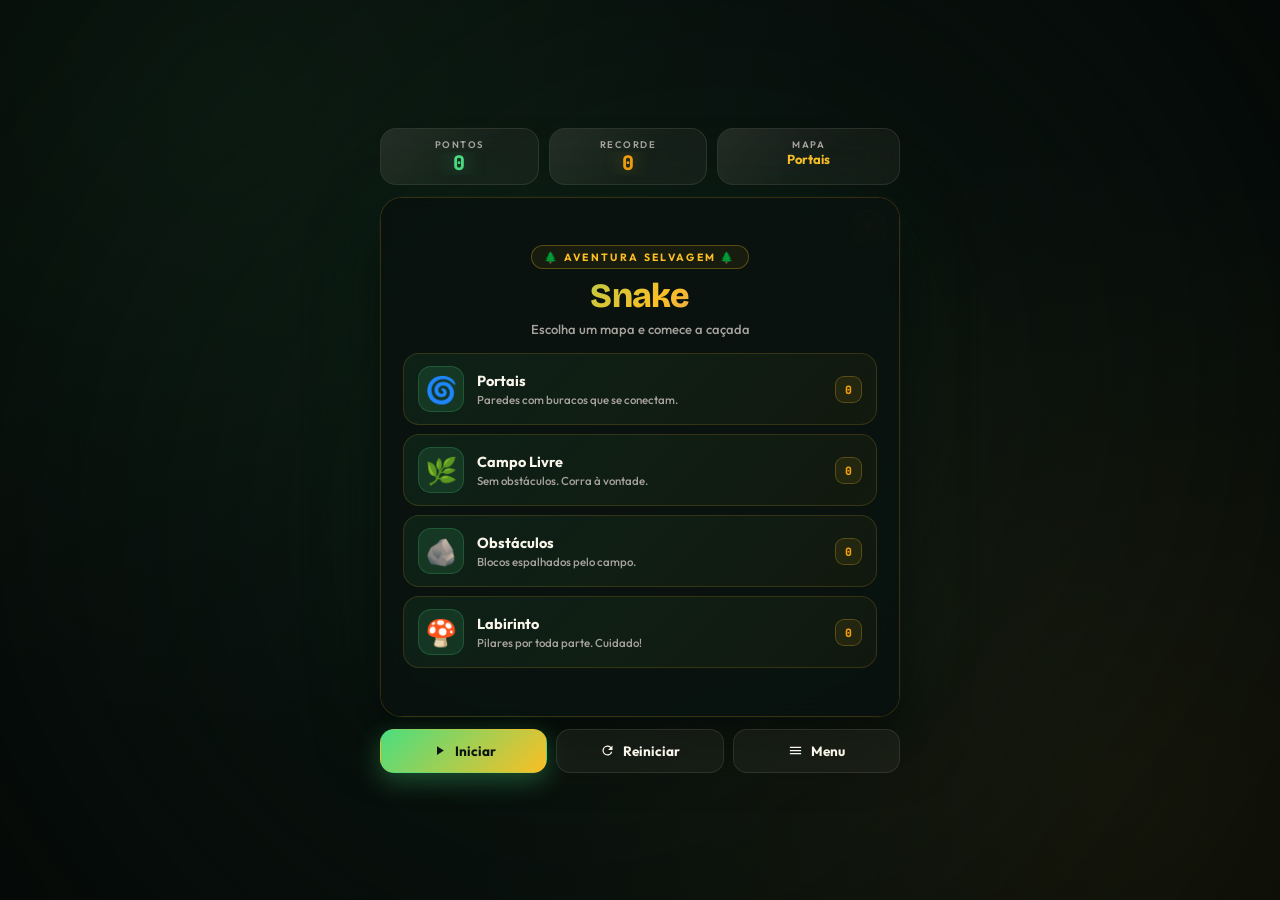
<file: jogodaCobrinha.html>
<!DOCTYPE html>
<html lang="pt-BR">
<head>
<meta charset="UTF-8">
<meta name="viewport" content="width=device-width, initial-scale=1.0, maximum-scale=1.0, user-scalable=no">
<meta name="theme-color" content="#0a1410">
<title>Snake · Aventura na Floresta</title>
<link rel="preconnect" href="https://fonts.googleapis.com">
<link rel="preconnect" href="https://fonts.gstatic.com" crossorigin>
<link href="https://fonts.googleapis.com/css2?family=Bricolage+Grotesque:wght@600;800&family=Outfit:wght@400;500;600;700;800&family=JetBrains+Mono:wght@600;800&display=swap" rel="stylesheet">
<style>
:root{
  --accent:#4ade80;
  --accent-2:#fbbf24;
  --gold:#f59e0b;
  --danger:#ef4444;
  --purple:#a855f7;
  --text:#faf5eb;
  --muted:#a8a29e;
  --bg:#0a1410;
  --glass:rgba(255,237,213,.05);
  --glass-border:rgba(255,237,213,.1);
}
*{margin:0;padding:0;box-sizing:border-box;}
html,body{height:100%;}
body{
  font-family:'Outfit',system-ui,sans-serif;
  color:var(--text);
  background:var(--bg);
  min-height:100vh;
  display:flex;align-items:center;justify-content:center;
  padding:16px;overflow-x:hidden;
  -webkit-tap-highlight-color:transparent;
  position:relative;
}
.bg{
  position:fixed;inset:-30px;z-index:-2;
  background:url('https://picsum.photos/seed/forest-mist-9/1600/900?grayscale&blur=2') center/cover no-repeat;
  filter:brightness(.32) saturate(1.1) sepia(.15);
  animation:slowZoom 35s ease-in-out infinite alternate;
}
@keyframes slowZoom{from{transform:scale(1)}to{transform:scale(1.15)}}
.bg::after{
  content:'';position:absolute;inset:0;
  background:
    radial-gradient(circle at 20% 15%, rgba(74,222,128,.2), transparent 45%),
    radial-gradient(circle at 85% 85%, rgba(251,191,36,.18), transparent 45%),
    radial-gradient(circle at 50% 50%, transparent 25%, rgba(10,20,16,.82));
}

.app{
  width:min(100%,520px);
  display:flex;flex-direction:column;gap:12px;
  animation:fadeUp .7s cubic-bezier(.16,1,.3,1);
}
@keyframes fadeUp{from{opacity:0;transform:translateY(16px)}to{opacity:1;transform:translateY(0)}}

/* HUD */
.hud{display:grid;grid-template-columns:1fr 1fr 1.15fr;gap:10px;}
.stat{
  background:var(--glass);
  backdrop-filter:blur(20px);
  -webkit-backdrop-filter:blur(20px);
  border:1px solid var(--glass-border);
  border-radius:16px;
  padding:9px 10px;
  text-align:center;
  position:relative;overflow:hidden;
}
.stat::before{
  content:'';position:absolute;inset:0;
  background:linear-gradient(135deg, rgba(255,255,255,.06), transparent 60%);
  pointer-events:none;
}
.stat .label{
  display:block;
  font-size:9.5px;letter-spacing:.16em;text-transform:uppercase;
  color:var(--muted);font-weight:600;margin-bottom:2px;
}
.stat .value{
  display:block;
  font-family:'JetBrains Mono',monospace;
  font-size:20px;font-weight:800;line-height:1.15;
  white-space:nowrap;overflow:hidden;text-overflow:ellipsis;
}
.stat.score .value{color:var(--accent);text-shadow:0 0 20px rgba(74,222,128,.5);}
.stat.best .value{color:var(--gold);text-shadow:0 0 20px rgba(251,191,36,.4);}
.stat.map .value{color:var(--accent-2);font-size:13px;font-family:'Outfit',sans-serif;font-weight:700;}
.stat.score .value.pulse{animation:pulse .5s ease;}
@keyframes pulse{0%{transform:scale(1)}40%{transform:scale(1.32)}100%{transform:scale(1)}}

/* BOARD */
.board-wrap{
  position:relative;
  border-radius:22px;
  overflow:hidden;
  border:1px solid rgba(251,191,36,.18);
  background:linear-gradient(135deg,#0a1410,#050a08);
  box-shadow:
    0 0 0 1px rgba(255,255,255,.02),
    0 24px 60px rgba(0,0,0,.65),
    0 0 100px rgba(74,222,128,.08);
  isolation:isolate;
}
canvas#board{
  display:block;
  width:100%;height:auto;
  background:url('https://picsum.photos/seed/forest-canopy-4/800/800?grayscale&blur=1') center/cover;
  touch-action:none;
}

/* HELP BUTTON */
.help-btn{
  position:absolute;
  top:12px;right:12px;
  width:38px;height:38px;
  border-radius:50%;
  background:rgba(10,20,16,.7);
  border:1px solid rgba(251,191,36,.35);
  backdrop-filter:blur(10px);
  -webkit-backdrop-filter:blur(10px);
  color:var(--accent-2);
  font-family:'Bricolage Grotesque',sans-serif;
  font-size:18px;font-weight:800;
  cursor:pointer;
  z-index:5;
  display:grid;place-items:center;
  transition:all .22s cubic-bezier(.4,0,.2,1);
  box-shadow:0 4px 14px rgba(0,0,0,.4);
}
.help-btn:hover{
  background:rgba(251,191,36,.15);
  border-color:var(--accent-2);
  transform:scale(1.1) rotate(8deg);
  color:#fff;
}

/* OVERLAY */
.overlay{
  position:absolute;inset:0;z-index:10;
  background:rgba(10,20,16,.82);
  backdrop-filter:blur(18px);
  -webkit-backdrop-filter:blur(18px);
  display:flex;align-items:center;justify-content:center;
  padding:22px;
  animation:fadeIn .25s ease;
}
.overlay.hidden{display:none;}
@keyframes fadeIn{from{opacity:0}to{opacity:1}}

.screen{
  width:100%;max-height:100%;
  overflow-y:auto;
  animation:slideUp .4s cubic-bezier(.16,1,.3,1);
  scrollbar-width:none;
}
.screen::-webkit-scrollbar{display:none;}
.screen.hidden{display:none;}
@keyframes slideUp{from{opacity:0;transform:translateY(20px)}to{opacity:1;transform:translateY(0)}}

/* MENU */
.menu-header{text-align:center;margin-bottom:16px;}
.menu-header .eyebrow{
  display:inline-block;
  font-size:10.5px;
  letter-spacing:.22em;
  text-transform:uppercase;
  color:var(--accent-2);
  font-weight:700;
  padding:4px 12px;
  border:1px solid rgba(251,191,36,.3);
  border-radius:999px;
  margin-bottom:10px;
  background:rgba(251,191,36,.06);
}
.menu-header h1{
  font-family:'Bricolage Grotesque',sans-serif;
  font-size:34px;font-weight:800;letter-spacing:-.02em;
  background:linear-gradient(135deg,#4ade80 0%,#fbbf24 55%,#a855f7 100%);
  -webkit-background-clip:text;background-clip:text;
  color:transparent;line-height:1;
}
.menu-header .sub{
  margin-top:8px;font-size:13px;color:var(--muted);font-weight:500;
}
.maps{display:flex;flex-direction:column;gap:9px;}
.map-card{
  display:grid;grid-template-columns:auto 1fr auto;align-items:center;gap:13px;
  padding:12px 14px;
  background:linear-gradient(135deg, rgba(74,222,128,.08), rgba(251,191,36,.04));
  border:1px solid rgba(251,191,36,.15);
  border-radius:16px;
  cursor:pointer;font-family:inherit;color:inherit;text-align:left;
  transition:all .25s cubic-bezier(.4,0,.2,1);
  position:relative;overflow:hidden;
}
.map-card::before{
  content:'';position:absolute;inset:0;
  background:linear-gradient(135deg, rgba(74,222,128,.22), transparent 60%);
  opacity:0;transition:opacity .3s;pointer-events:none;
}
.map-card:hover,.map-card:focus-visible{
  border-color:rgba(74,222,128,.55);
  transform:translateY(-2px);
  box-shadow:0 12px 30px rgba(74,222,128,.18);
  outline:none;
}
.map-card:hover::before{opacity:1;}
.map-icon{
  width:46px;height:46px;display:grid;place-items:center;
  font-size:26px;border-radius:13px;
  background:rgba(74,222,128,.12);
  border:1px solid rgba(74,222,128,.2);
  position:relative;z-index:1;
}
.map-info{position:relative;z-index:1;min-width:0;}
.map-info strong{display:block;font-size:14.5px;font-weight:700;margin-bottom:2px;}
.map-info small{display:block;color:var(--muted);font-size:11.5px;font-weight:500;}
.map-best{
  position:relative;z-index:1;
  font-size:11.5px;font-weight:800;font-family:'JetBrains Mono',monospace;
  color:var(--gold);
  padding:5px 9px;border-radius:9px;
  background:rgba(251,191,36,.08);
  border:1px solid rgba(251,191,36,.25);
  white-space:nowrap;
}

/* PAUSE / OVER */
.center-screen{text-align:center;display:flex;flex-direction:column;align-items:center;gap:6px;}
.big-icon{
  width:74px;height:74px;display:grid;place-items:center;
  border-radius:22px;margin-bottom:6px;
  background:linear-gradient(135deg, rgba(74,222,128,.22), rgba(251,191,36,.15));
  border:1px solid rgba(74,222,128,.28);
  color:var(--accent);
  box-shadow:0 0 46px rgba(74,222,128,.25);
}
.big-icon svg{width:34px;height:34px;}
.center-screen h2{
  font-family:'Bricolage Grotesque',sans-serif;
  font-size:24px;font-weight:800;letter-spacing:-.01em;
}
.center-screen .sub{font-size:12.5px;color:var(--muted);font-weight:500;}
.final-score{
  font-family:'JetBrains Mono',monospace;
  font-size:52px;font-weight:800;line-height:1;
  margin:10px 0 4px;
  background:linear-gradient(135deg,#4ade80,#fbbf24);
  -webkit-background-clip:text;background-clip:text;color:transparent;
}
.best-line{
  font-size:12.5px;color:var(--muted);font-weight:600;
  margin-bottom:14px;
}
.best-line b{color:var(--gold);font-family:'JetBrains Mono',monospace;}
.over-buttons{display:flex;flex-wrap:wrap;gap:8px;justify-content:center;width:100%;}

/* CONTROLS */
.controls{display:flex;gap:9px;}
.btn{
  flex:1;
  display:flex;align-items:center;justify-content:center;gap:8px;
  padding:12px 12px;
  border-radius:14px;
  font-family:inherit;font-size:13.5px;font-weight:700;
  color:var(--text);
  background:var(--glass);
  border:1px solid var(--glass-border);
  backdrop-filter:blur(16px);
  -webkit-backdrop-filter:blur(16px);
  cursor:pointer;
  transition:all .22s cubic-bezier(.4,0,.2,1);
  white-space:nowrap;
  position:relative;overflow:hidden;
}
.btn svg{width:15px;height:15px;flex-shrink:0;}
.btn:hover{
  background:rgba(255,237,213,.09);
  border-color:rgba(255,237,213,.2);
  transform:translateY(-1px);
}
.btn:active{transform:translateY(0) scale(.98);}
.btn.primary{
  background:linear-gradient(135deg,#4ade80 0%,#fbbf24 100%);
  border-color:transparent;
  color:#0a1410;
  box-shadow:0 8px 26px rgba(74,222,128,.32);
}
.btn.primary:hover{
  box-shadow:0 12px 34px rgba(74,222,128,.48);
  transform:translateY(-2px);
}
.btn.large{flex:0 0 auto;padding:12px 22px;font-size:14px;}
.btn.ghost{background:transparent;}

/* DPAD */
.dpad{
  display:none;
  grid-template-columns:repeat(3,62px);
  grid-template-rows:repeat(3,50px);
  gap:7px;justify-content:center;
  margin-top:2px;
}
.dpad button{
  background:var(--glass);
  backdrop-filter:blur(16px);
  -webkit-backdrop-filter:blur(16px);
  border:1px solid var(--glass-border);
  color:var(--accent);
  border-radius:13px;
  font-size:17px;
  cursor:pointer;
  user-select:none;-webkit-user-select:none;
  touch-action:none;
  transition:all .15s;
  display:grid;place-items:center;
}
.dpad button:active{
  background:rgba(74,222,128,.18);
  border-color:rgba(74,222,128,.45);
  transform:scale(.94);
}
.dpad .u{grid-area:1/2;}
.dpad .l{grid-area:2/1;}
.dpad .r{grid-area:2/3;}
.dpad .d{grid-area:3/2;}
@media (hover:none),(pointer:coarse){.dpad{display:grid;}}

/* HELP MODAL */
.help-modal{
  position:fixed;inset:0;z-index:100;
  background:rgba(10,20,16,.8);
  backdrop-filter:blur(14px);
  -webkit-backdrop-filter:blur(14px);
  display:flex;align-items:center;justify-content:center;
  padding:20px;
  animation:fadeIn .2s ease;
}
.help-modal.hidden{display:none;}
.help-content{
  background:linear-gradient(160deg, rgba(30,50,32,.97), rgba(15,25,18,.99));
  border:1px solid rgba(74,222,128,.25);
  border-radius:22px;
  padding:24px 22px;
  max-width:420px;width:100%;
  max-height:88vh;overflow-y:auto;
  animation:slideUp .4s cubic-bezier(.16,1,.3,1);
  box-shadow:0 30px 60px rgba(0,0,0,.65), 0 0 90px rgba(74,222,128,.14);
  scrollbar-width:none;
}
.help-content::-webkit-scrollbar{display:none;}
.help-content h2{
  font-family:'Bricolage Grotesque',sans-serif;
  font-size:25px;font-weight:800;
  margin-bottom:6px;
  color:var(--accent);
  text-align:center;
}
.help-content .help-sub{
  text-align:center;font-size:12px;color:var(--muted);
  margin-bottom:18px;font-weight:500;
}
.items-list{display:flex;flex-direction:column;gap:10px;}
.item-row{
  display:flex;align-items:center;gap:14px;
  padding:12px 14px;
  background:rgba(255,255,255,.035);
  border:1px solid rgba(255,255,255,.08);
  border-radius:14px;
  transition:all .2s;
}
.item-row:hover{
  background:rgba(74,222,128,.06);
  border-color:rgba(74,222,128,.22);
}
.item-emoji{
  font-size:26px;
  width:44px;height:44px;
  display:grid;place-items:center;
  background:rgba(74,222,128,.1);
  border:1px solid rgba(74,222,128,.18);
  border-radius:12px;
  flex-shrink:0;
}
.item-text{display:flex;flex-direction:column;gap:2px;min-width:0;}
.item-text strong{font-size:14px;font-weight:700;}
.item-text span{font-size:12px;color:var(--muted);font-weight:500;}

@media (max-width:400px){
  .stat .value{font-size:17px;}
  .stat.map .value{font-size:11.5px;}
  .btn{padding:11px 8px;font-size:12.5px;gap:6px;}
  .btn svg{width:13px;height:13px;}
  .menu-header h1{font-size:28px;}
  .dpad{grid-template-columns:repeat(3,56px);grid-template-rows:repeat(3,46px);}
  .help-btn{width:34px;height:34px;font-size:16px;}
}
</style>
</head>
<body>
<div class="bg"></div>

<main class="app">
  <header class="hud">
    <div class="stat score">
      <span class="label">Pontos</span>
      <span class="value" id="score">0</span>
    </div>
    <div class="stat best">
      <span class="label">Recorde</span>
      <span class="value" id="best">0</span>
    </div>
    <div class="stat map">
      <span class="label">Mapa</span>
      <span class="value" id="mapName">—</span>
    </div>
  </header>

  <div class="board-wrap">
    <canvas id="board"></canvas>
    <button class="help-btn" id="btnHelp" aria-label="Ajuda">?</button>
    <div class="overlay" id="overlay">
      <section class="screen" id="screenMenu">
        <div class="menu-header">
          <span class="eyebrow">🌲 Aventura Selvagem 🌲</span>
          <h1>Snake</h1>
          <p class="sub">Escolha um mapa e comece a caçada</p>
        </div>
        <div class="maps" id="mapsList"></div>
      </section>

      <section class="screen center-screen hidden" id="screenPause">
        <div class="big-icon">
          <svg viewBox="0 0 24 24" fill="currentColor">
            <rect x="6" y="4" width="4" height="16" rx="1.4"/>
            <rect x="14" y="4" width="4" height="16" rx="1.4"/>
          </svg>
        </div>
        <h2>Jogo pausado</h2>
        <p class="sub">Respire um pouco e volte quando quiser</p>
        <div class="over-buttons" style="margin-top:14px">
          <button class="btn primary large" id="btnResume">Continuar</button>
          <button class="btn large" id="btnMenuPause">Menu</button>
        </div>
      </section>

      <section class="screen center-screen hidden" id="screenOver">
        <div class="big-icon">
          <svg viewBox="0 0 24 24" fill="currentColor">
            <path d="M12 2L1 21h22L12 2zm0 6l7.5 13h-15L12 8zm-1 3v5h2v-5h-2zm0 6v2h2v-2h-2z"/>
          </svg>
        </div>
        <h2 id="overTitle">Fim de jogo</h2>
        <p class="sub" id="overMsg">Tente novamente!</p>
        <div class="final-score" id="finalScore">0</div>
        <p class="best-line">Recorde do mapa: <b id="finalBest">0</b></p>
        <div class="over-buttons">
          <button class="btn primary large" id="btnPlayAgain">Jogar de novo</button>
          <button class="btn large" id="btnMenuOver">Trocar mapa</button>
        </div>
      </section>
    </div>
  </div>

  <div class="controls">
    <button class="btn primary" id="btnPlay">
      <svg class="ic" viewBox="0 0 24 24" fill="currentColor">
        <path d="M8 5v14l11-7z"/>
      </svg>
      <span>Iniciar</span>
    </button>
    <button class="btn" id="btnRestart">
      <svg viewBox="0 0 24 24" fill="currentColor">
        <path d="M17.65 6.35A8 8 0 1 0 19.73 14h-2.08A6 6 0 1 1 12 6c1.66 0 3.14.69 4.22 1.78L13 11h7V4l-2.35 2.35z"/>
      </svg>
      <span>Reiniciar</span>
    </button>
    <button class="btn" id="btnMenu">
      <svg viewBox="0 0 24 24" fill="currentColor">
        <path d="M3 6h18v2H3zM3 11h18v2H3zM3 16h18v2H3z"/>
      </svg>
      <span>Menu</span>
    </button>
  </div>

  <div class="dpad">
    <button class="u" data-dir="up" aria-label="Cima">
      <svg viewBox="0 0 24 24" width="18" height="18" fill="currentColor"><path d="M12 5l7 9H5z"/></svg>
    </button>
    <button class="l" data-dir="left" aria-label="Esquerda">
      <svg viewBox="0 0 24 24" width="18" height="18" fill="currentColor"><path d="M5 12l9-7v14z"/></svg>
    </button>
    <button class="r" data-dir="right" aria-label="Direita">
      <svg viewBox="0 0 24 24" width="18" height="18" fill="currentColor"><path d="M19 12l-9 7V5z"/></svg>
    </button>
    <button class="d" data-dir="down" aria-label="Baixo">
      <svg viewBox="0 0 24 24" width="18" height="18" fill="currentColor"><path d="M12 19l-7-9h14z"/></svg>
    </button>
  </div>
</main>

<div class="help-modal hidden" id="helpModal">
  <div class="help-content">
    <h2>Itens do Jogo</h2>
    <p class="help-sub">O que cada coisa faz na sua aventura</p>
    <div class="items-list">
      <div class="item-row">
        <span class="item-emoji">🍎</span>
        <div class="item-text">
          <strong>Maçã Vermelha</strong>
          <span>+1 ponto · cobra cresce</span>
        </div>
      </div>
      <div class="item-row">
        <span class="item-emoji">⭐</span>
        <div class="item-text">
          <strong>Maçã Dourada</strong>
          <span>+5 pontos · cobra cresce</span>
        </div>
      </div>
      <div class="item-row">
        <span class="item-emoji">🟣</span>
        <div class="item-text">
          <strong>Maçã Roxa</strong>
          <span>−3 pontos · cobra encolhe 2</span>
        </div>
      </div>
      <div class="item-row">
        <span class="item-emoji">🌀</span>
        <div class="item-text">
          <strong>Portal</strong>
          <span>Teletransporta para o portal par</span>
        </div>
      </div>
      <div class="item-row">
        <span class="item-emoji">🚪</span>
        <div class="item-text">
          <strong>Túneis laterais</strong>
          <span>Saia por um lado e volte pelo outro</span>
        </div>
      </div>
    </div>
    <button class="btn primary large" id="btnCloseHelp" style="width:100%;margin-top:16px">Entendi</button>
  </div>
</div>

<script>
(() => {
  const COLS = 20, ROWS = 20, CELL = 24;
  const W = COLS * CELL, H = ROWS * CELL;
  const BASE_SPEED = 135;
  const MIN_SPEED = 65;
  const ACCEL = 0.25;
  const BONUS_TTL = 8000;
  const BONUS_CHANCE = 0.3;
  const EMPTY_ROW = '.'.repeat(COLS);

  const MAPS = {
    portais: {
      name: 'Portais',
      icon: '🌀',
      desc: 'Paredes com buracos que se conectam.',
      wrapEnabled: false,
      layout: [
        '#########OO#########',
        '#..................#',
        '#..................#',
        '#..................#',
        '#..................#',
        '#..................#',
        '#..................#',
        '#..................#',
        '#..................#',
        'O..................O',
        'O..................O',
        '#..................#',
        '#..................#',
        '#..................#',
        '#..................#',
        '#..................#',
        '#..................#',
        '#..................#',
        '#..................#',
        '#########OO#########'
      ],
      portals: {
        '9,0':   { x: 9,  y: 19 },
        '10,0':  { x: 10, y: 19 },
        '9,19':  { x: 9,  y: 0  },
        '10,19': { x: 10, y: 0  },
        '0,9':   { x: 19, y: 9  },
        '0,10':  { x: 19, y: 10 },
        '19,9':  { x: 0,  y: 9  },
        '19,10': { x: 0,  y: 10 }
      }
    },
    livre: {
      name: 'Campo Livre',
      icon: '🌿',
      desc: 'Sem obstáculos. Corra à vontade.',
      wrapEnabled: true,
      layout: Array.from({ length: ROWS }, () => EMPTY_ROW)
    },
    obstaculos: {
      name: 'Obstáculos',
      icon: '🪨',
      desc: 'Blocos espalhados pelo campo.',
      wrapEnabled: true,
      layout: [
        '....................',
        '....................',
        '....####....####....',
        '....#..........#....',
        '....#..........#....',
        '....................',
        '....................',
        '..###..........###..',
        '..###..........###..',
        '....................',
        '....................',
        '....................',
        '..###..........###..',
        '..###..........###..',
        '....................',
        '....................',
        '....#..........#....',
        '....#..........#....',
        '....####....####....',
        '....................'
      ]
    },
    labirinto: {
      name: 'Labirinto',
      icon: '🍄',
      desc: 'Pilares por toda parte. Cuidado!',
      wrapEnabled: true,
      layout: [
        '....................',
        '..####..####..####..',
        '....................',
        '..#....#....#....#..',
        '..#....#....#....#..',
        '....................',
        '..####..####..####..',
        '....................',
        '..#....#....#....#..',
        '..#....#....#....#..',
        '....................',
        '....................',
        '..#....#....#....#..',
        '..#....#....#....#..',
        '....................',
        '..####..####..####..',
        '....................',
        '..#....#....#....#..',
        '..#....#....#....#..',
        '....................'
      ]
    }
  };

  const canvas = document.getElementById('board');
  const ctx = canvas.getContext('2d');
  const dpr = Math.min(window.devicePixelRatio || 1, 2);
  canvas.width = W * dpr;
  canvas.height = H * dpr;
  ctx.scale(dpr, dpr);

  const $ = id => document.getElementById(id);
  const ui = {
    score: $('score'), best: $('best'), mapName: $('mapName'),
    overlay: $('overlay'), menu: $('screenMenu'),
    pause: $('screenPause'), over: $('screenOver'),
    mapsList: $('mapsList'),
    finalScore: $('finalScore'), finalBest: $('finalBest'),
    overMsg: $('overMsg'), overTitle: $('overTitle'),
    btnPlay: $('btnPlay'), btnRestart: $('btnRestart'), btnMenu: $('btnMenu'),
    helpModal: $('helpModal')
  };

  const G = {
    mapKey: 'portais',
    obstacles: new Set(),
    portalCells: new Set(),
    portals: {},
    wrapEnabled: true,
    snake: [],
    dir: { x: 1, y: 0 },
    nextDir: { x: 1, y: 0 },
    grow: 0,
    apple: null,
    bonus: null,
    score: 0,
    best: 0,
    status: 'menu',
    stepMs: BASE_SPEED,
    acc: 0,
    last: 0,
    particles: [],
    shake: 0,
    helpPause: false
  };

  const k = (x, y) => x + ',' + y;
  const bestKey = m => 'snake_best_' + m;
  const getBest = m => parseInt(localStorage.getItem(bestKey(m)) || '0', 10) || 0;
  const saveBest = (m, v) => { try { localStorage.setItem(bestKey(m), String(v)); } catch (e) {} };

  function parseLayout(layout) {
    const walls = new Set();
    const portals = new Set();
    for (let y = 0; y < ROWS; y++) {
      const row = layout[y] || EMPTY_ROW;
      for (let x = 0; x < COLS; x++) {
        const c = row[x];
        if (c === '#') walls.add(k(x, y));
        else if (c === 'O') portals.add(k(x, y));
      }
    }
    return { walls, portals };
  }

  function roundRect(x, y, w, h, r) {
    r = Math.min(r, w / 2, h / 2);
    ctx.beginPath();
    ctx.moveTo(x + r, y);
    ctx.arcTo(x + w, y, x + w, y + h, r);
    ctx.arcTo(x + w, y + h, x, y + h, r);
    ctx.arcTo(x, y + h, x, y, r);
    ctx.arcTo(x, y, x + w, y, r);
    ctx.closePath();
  }

  function randomFreeCell() {
    const occ = new Set(G.obstacles);
    for (const s of G.snake) occ.add(k(s.x, s.y));
    if (G.apple) occ.add(k(G.apple.x, G.apple.y));
    if (G.bonus) occ.add(k(G.bonus.x, G.bonus.y));
    const free = [];
    for (let y = 0; y < ROWS; y++)
      for (let x = 0; x < COLS; x++) {
        const key = k(x, y);
        if (!occ.has(key) && !G.portalCells.has(key)) free.push({ x, y });
      }
    return free.length ? free[(Math.random() * free.length) | 0] : null;
  }

  function burst(cx, cy, color, n) {
    for (let i = 0; i < n; i++) {
      const a = Math.random() * Math.PI * 2;
      const sp = (0.03 + Math.random() * 0.13) * CELL;
      G.particles.push({
        x: cx * CELL + CELL / 2,
        y: cy * CELL + CELL / 2,
        vx: Math.cos(a) * sp,
        vy: Math.sin(a) * sp,
        life: 1,
        color,
        size: 2 + Math.random() * 3.5
      });
    }
  }

  function updateParticles(dt) {
    const f = dt / 16.67;
    for (let i = G.particles.length - 1; i >= 0; i--) {
      const p = G.particles[i];
      p.x += p.vx * f;
      p.y += p.vy * f;
      p.vx *= 0.94;
      p.vy *= 0.94;
      p.life -= 0.035 * f;
      if (p.life <= 0) G.particles.splice(i, 1);
    }
  }

  function updateHUD(pulse) {
    ui.score.textContent = G.score;
    ui.best.textContent = G.best;
    ui.mapName.textContent = MAPS[G.mapKey] ? MAPS[G.mapKey].name : '—';
    if (pulse) {
      ui.score.classList.remove('pulse');
      void ui.score.offsetWidth;
      ui.score.classList.add('pulse');
    }
  }

  function setPlayButton() {
    const span = ui.btnPlay.querySelector('span');
    const ic = ui.btnPlay.querySelector('.ic');
    if (G.status === 'playing') {
      span.textContent = 'Pausar';
      ic.innerHTML = '<path d="M6 4h4v16H6zM14 4h4v16h-4z"/>';
    } else if (G.status === 'paused') {
      span.textContent = 'Continuar';
      ic.innerHTML = '<path d="M8 5v14l11-7z"/>';
    } else if (G.status === 'over') {
      span.textContent = 'Jogar';
      ic.innerHTML = '<path d="M8 5v14l11-7z"/>';
    } else {
      span.textContent = 'Iniciar';
      ic.innerHTML = '<path d="M8 5v14l11-7z"/>';
    }
  }

  function startGame(mapKey) {
    const map = MAPS[mapKey];
    if (!map) return;
    G.mapKey = mapKey;
    const parsed = parseLayout(map.layout);
    G.obstacles = parsed.walls;
    G.portalCells = parsed.portals;
    G.portals = map.portals || {};
    G.wrapEnabled = map.wrapEnabled !== false;
    G.snake = [{ x: 10, y: 10 }, { x: 9, y: 10 }, { x: 8, y: 10 }];
    G.dir = { x: 1, y: 0 };
    G.nextDir = { x: 1, y: 0 };
    G.grow = 0;
    G.score = 0;
    G.bonus = null;
    G.stepMs = BASE_SPEED;
    G.acc = 0;
    G.particles = [];
    G.shake = 0;
    G.status = 'playing';
    G.best = getBest(mapKey);
    G.apple = randomFreeCell();
    updateHUD();
    setPlayButton();
    hideOverlay();
  }

  function step() {
    G.dir = G.nextDir;
    let nx = G.snake[0].x + G.dir.x;
    let ny = G.snake[0].y + G.dir.y;

    const pKey = nx + ',' + ny;
    if (G.portals && G.portals[pKey]) {
      const dest = G.portals[pKey];
      burst(nx, ny, '#4ade80', 14);
      nx = dest.x;
      ny = dest.y;
      burst(nx, ny, '#fbbf24', 14);
      G.shake = 4;
    } else if (G.wrapEnabled) {
      if (nx < 0) nx = COLS - 1;
      else if (nx >= COLS) nx = 0;
      if (ny < 0) ny = ROWS - 1;
      else if (ny >= ROWS) ny = 0;
    }

    if (nx < 0 || nx >= COLS || ny < 0 || ny >= ROWS) return die();
    if (G.obstacles.has(k(nx, ny))) return die();

    const body = G.grow > 0 ? G.snake : G.snake.slice(0, -1);
    if (body.some(s => s.x === nx && s.y === ny)) return die();

    G.snake.unshift({ x: nx, y: ny });
    if (G.grow > 0) G.grow--; else G.snake.pop();

    if (G.apple && nx === G.apple.x && ny === G.apple.y) eatApple();
    if (G.bonus && nx === G.bonus.x && ny === G.bonus.y) eatBonus();
  }

  function eatApple() {
    G.score += 1;
    G.grow += 1;
    burst(G.apple.x, G.apple.y, '#ef4444', 12);
    G.apple = randomFreeCell();
    G.stepMs = Math.max(MIN_SPEED, BASE_SPEED - G.score * ACCEL);
    if (!G.bonus && Math.random() < BONUS_CHANCE) spawnBonus();
    updateHUD(true);
  }

  function eatBonus() {
    const b = G.bonus;
    if (b.type === 'golden') {
      G.score += 5;
      G.grow += 1;
      burst(b.x, b.y, '#fbbf24', 22);
    } else {
      G.score = Math.max(0, G.score - 3);
      for (let i = 0; i < 2 && G.snake.length > 3; i++) G.snake.pop();
      burst(b.x, b.y, '#a855f7', 22);
      G.shake = 8;
    }
    G.bonus = null;
    updateHUD(true);
  }

  function spawnBonus() {
    const cell = randomFreeCell();
    if (!cell) return;
    G.bonus = {
      x: cell.x, y: cell.y,
      type: Math.random() < 0.55 ? 'golden' : 'bad',
      expires: performance.now() + BONUS_TTL
    };
  }

  function die() {
    G.status = 'over';
    G.shake = 14;
    if (G.snake.length) burst(G.snake[0].x, G.snake[0].y, '#4ade80', 30);
    if (G.score > G.best) {
      G.best = G.score;
      saveBest(G.mapKey, G.best);
    }
    updateHUD();
    setPlayButton();
    showOver();
  }

  function draw(t) {
    ctx.save();
    if (G.shake > 0.3) {
      ctx.translate((Math.random() - 0.5) * G.shake, (Math.random() - 0.5) * G.shake);
      G.shake *= 0.86;
    }

    ctx.clearRect(-20, -20, W + 40, H + 40);
    ctx.fillStyle = 'rgba(8,16,12,0.82)';
    ctx.fillRect(-20, -20, W + 40, H + 40);

    drawGrid();
    drawObstacles();
    drawPortals(t);
    drawFoods(t);
    drawSnake();
    drawParticles();
    drawVignette();

    ctx.restore();
  }

  function drawGrid() {
    ctx.strokeStyle = 'rgba(255,237,213,0.04)';
    ctx.lineWidth = 1;
    ctx.beginPath();
    for (let x = 1; x < COLS; x++) {
      ctx.moveTo(x * CELL + 0.5, 0);
      ctx.lineTo(x * CELL + 0.5, H);
    }
    for (let y = 1; y < ROWS; y++) {
      ctx.moveTo(0, y * CELL + 0.5);
      ctx.lineTo(W, y * CELL + 0.5);
    }
    ctx.stroke();

    ctx.fillStyle = 'rgba(255,237,213,0.06)';
    for (let y = 0; y < ROWS; y++)
      for (let x = 0; x < COLS; x++)
        if ((x + y) % 2 === 0) {
          ctx.beginPath();
          ctx.arc(x * CELL + CELL / 2, y * CELL + CELL / 2, 0.8, 0, Math.PI * 2);
          ctx.fill();
        }
  }

  function drawObstacles() {
    for (const key of G.obstacles) {
      const [x, y] = key.split(',').map(Number);
      const px = x * CELL, py = y * CELL;

      const g = ctx.createLinearGradient(px, py, px, py + CELL);
      g.addColorStop(0, 'rgba(120,72,40,0.62)');
      g.addColorStop(1, 'rgba(60,36,20,0.75)');

      ctx.fillStyle = g;
      roundRect(px + 1.5, py + 1.5, CELL - 3, CELL - 3, 5);
      ctx.fill();

      ctx.strokeStyle = 'rgba(200,160,110,0.3)';
      ctx.lineWidth = 1;
      ctx.stroke();

      ctx.fillStyle = 'rgba(255,220,170,0.12)';
      roundRect(px + 3, py + 3, CELL - 6, 3, 2);
      ctx.fill();
    }
  }

  function drawPortals(t) {
    for (const key of G.portalCells) {
      const [x, y] = key.split(',').map(Number);
      const cx = x * CELL + CELL / 2;
      const cy = y * CELL + CELL / 2;
      const r = CELL / 2 - 3;

      const pulse = 1 + Math.sin(t / 320 + x + y) * 0.12;

      ctx.save();
      ctx.translate(cx, cy);
      ctx.rotate(t / 900);
      ctx.scale(pulse, pulse);

      const g = ctx.createRadialGradient(0, 0, r * 0.15, 0, 0, r * 1.35);
      g.addColorStop(0, 'rgba(74,222,128,0.95)');
      g.addColorStop(0.45, 'rgba(251,191,36,0.55)');
      g.addColorStop(1, 'rgba(74,222,128,0)');
      ctx.fillStyle = g;
      ctx.beginPath();
      ctx.arc(0, 0, r * 1.35, 0, Math.PI * 2);
      ctx.fill();

      ctx.strokeStyle = 'rgba(255,255,255,0.85)';
      ctx.lineWidth = 1.4;
      ctx.lineCap = 'round';
      for (let i = 0; i < 3; i++) {
        ctx.beginPath();
        ctx.arc(0, 0, r * (0.32 + i * 0.28), i * 2.1, i * 2.1 + Math.PI * 1.25);
        ctx.stroke();
      }
      ctx.restore();
    }
  }

  function drawFoods(t) {
    if (G.apple) drawApple(G.apple.x, G.apple.y, '#ef4444', t, 1);
    if (G.bonus) {
      const expiring = G.bonus.expires - t < 2500;
      const blink = expiring && Math.floor(t / 160) % 2 === 0;
      if (!blink) {
        if (G.bonus.type === 'golden') drawApple(G.bonus.x, G.bonus.y, '#fbbf24', t, 1.12);
        else drawBad(G.bonus.x, G.bonus.y, t);
      }
    }
  }

  function drawApple(cx, cy, color, t, scale) {
    const x = cx * CELL + CELL / 2;
    const y = cy * CELL + CELL / 2 + 1;
    const pulse = 1 + Math.sin(t / 230) * 0.07;
    const r = (CELL / 2 - 4.5) * pulse * scale;

    ctx.save();
    ctx.shadowColor = color;
    ctx.shadowBlur = 18;
    const g = ctx.createRadialGradient(x - r * 0.3, y - r * 0.3, r * 0.15, x, y, r);
    g.addColorStop(0, '#fff');
    g.addColorStop(0.25, color);
    g.addColorStop(1, color === '#fbbf24' ? '#b45309' : '#7f1d1d');
    ctx.fillStyle = g;
    ctx.beginPath();
    ctx.arc(x, y, r, 0, Math.PI * 2);
    ctx.fill();
    ctx.restore();

    ctx.fillStyle = 'rgba(255,255,255,0.6)';
    ctx.beginPath();
    ctx.arc(x - r * 0.32, y - r * 0.34, r * 0.22, 0, Math.PI * 2);
    ctx.fill();

    ctx.strokeStyle = '#7c4a1e';
    ctx.lineWidth = 2;
    ctx.lineCap = 'round';
    ctx.beginPath();
    ctx.moveTo(x, y - r + 1);
    ctx.lineTo(x + 2, y - r - 4);
    ctx.stroke();

    ctx.fillStyle = '#22c55e';
    ctx.beginPath();
    ctx.ellipse(x + 6, y - r - 3, 4.5, 2.5, -0.6, 0, Math.PI * 2);
    ctx.fill();
  }

  function drawBad(cx, cy, t) {
    const x = cx * CELL + CELL / 2;
    const y = cy * CELL + CELL / 2;
    const pulse = 1 + Math.sin(t / 140) * 0.1;
    const r = (CELL / 2 - 4.5) * pulse;

    ctx.save();
    ctx.shadowColor = '#a855f7';
    ctx.shadowBlur = 22;
    const g = ctx.createRadialGradient(x - r * 0.3, y - r * 0.3, r * 0.15, x, y, r);
    g.addColorStop(0, '#e9d5ff');
    g.addColorStop(0.4, '#a855f7');
    g.addColorStop(1, '#5b21b6');
    ctx.fillStyle = g;
    ctx.beginPath();
    ctx.arc(x, y, r, 0, Math.PI * 2);
    ctx.fill();
    ctx.restore();

    ctx.strokeStyle = '#f5f3ff';
    ctx.lineWidth = 2.5;
    ctx.lineCap = 'round';
    ctx.beginPath();
    ctx.moveTo(x - r * 0.45, y);
    ctx.lineTo(x + r * 0.45, y);
    ctx.stroke();
  }

  function drawSnake() {
    const s = G.snake;
    if (!s.length) return;
    const n = s.length;

    for (let i = n - 1; i >= 1; i--) {
      const seg = s[i];
      const p = i / Math.max(1, n - 1);
      const hue = 138 - p * 48;
      const light = 58 - p * 22;
      const pad = 2.2 + p * 1.2;

      const grad = ctx.createLinearGradient(
        seg.x * CELL, seg.y * CELL,
        seg.x * CELL + CELL, seg.y * CELL + CELL
      );
      grad.addColorStop(0, `hsl(${hue} 72% ${light}%)`);
      grad.addColorStop(1, `hsl(${hue - 12} 68% ${light - 12}%)`);
      ctx.fillStyle = grad;
      roundRect(seg.x * CELL + pad, seg.y * CELL + pad,
                CELL - pad * 2, CELL - pad * 2, 7);
      ctx.fill();
    }

    const head = s[0];
    const hx = head.x * CELL, hy = head.y * CELL;

    ctx.save();
    ctx.shadowColor = 'rgba(74,222,128,0.95)';
    ctx.shadowBlur = 20;
    const hg = ctx.createLinearGradient(hx, hy, hx + CELL, hy + CELL);
    hg.addColorStop(0, 'hsl(140 85% 68%)');
    hg.addColorStop(1, 'hsl(128 78% 50%)');
    ctx.fillStyle = hg;
    roundRect(hx + 1.8, hy + 1.8, CELL - 3.6, CELL - 3.6, 9);
    ctx.fill();
    ctx.restore();

    ctx.strokeStyle = 'rgba(255,255,255,0.4)';
    ctx.lineWidth = 1;
    roundRect(hx + 1.8, hy + 1.8, CELL - 3.6, CELL - 3.6, 9);
    ctx.stroke();

    const d = G.dir;
    const perp = { x: -d.y, y: d.x };
    const cx = hx + CELL / 2, cy = hy + CELL / 2;

    for (const sign of [-1, 1]) {
      const ex = cx + d.x * 4.2 + perp.x * 4.8 * sign;
      const ey = cy + d.y * 4.2 + perp.y * 4.8 * sign;

      ctx.fillStyle = '#04121a';
      ctx.beginPath();
      ctx.arc(ex, ey, 2.7, 0, Math.PI * 2);
      ctx.fill();

      ctx.fillStyle = '#ffffff';
      ctx.beginPath();
      ctx.arc(ex - 0.9, ey - 0.9, 1, 0, Math.PI * 2);
      ctx.fill();
    }
  }

  function drawParticles() {
    for (const p of G.particles) {
      ctx.globalAlpha = Math.max(0, p.life);
      ctx.fillStyle = p.color;
      ctx.shadowColor = p.color;
      ctx.shadowBlur = 8;
      ctx.beginPath();
      ctx.arc(p.x, p.y, p.size * p.life, 0, Math.PI * 2);
      ctx.fill();
    }
    ctx.globalAlpha = 1;
    ctx.shadowBlur = 0;
  }

  function drawVignette() {
    const v = ctx.createRadialGradient(W / 2, H / 2, W * 0.35, W / 2, H / 2, W * 0.78);
    v.addColorStop(0, 'rgba(0,0,0,0)');
    v.addColorStop(1, 'rgba(0,0,0,0.5)');
    ctx.fillStyle = v;
    ctx.fillRect(0, 0, W, H);
  }

  function loop(t) {
    requestAnimationFrame(loop);
    const dt = Math.min(t - (G.last || t), 100);
    G.last = t;

    if (G.status === 'playing') {
      G.acc += dt;
      while (G.acc >= G.stepMs) {
        G.acc -= G.stepMs;
        if (G.status === 'playing') step(); else break;
      }
      if (G.bonus && t > G.bonus.expires) G.bonus = null;
    }

    updateParticles(dt);
    draw(t);
  }

  const DIRS = {
    up: { x: 0, y: -1 }, down: { x: 0, y: 1 },
    left: { x: -1, y: 0 }, right: { x: 1, y: 0 }
  };

  function setDir(d) {
    if (G.status !== 'playing') return;
    if (d.x === -G.dir.x && d.y === -G.dir.y) return;
    if (d.x === G.dir.x && d.y === G.dir.y) return;
    G.nextDir = d;
  }

  function hideOverlay() { ui.overlay.classList.add('hidden'); }

  function showScreen(which) {
    ui.overlay.classList.remove('hidden');
    ui.menu.classList.toggle('hidden', which !== 'menu');
    ui.pause.classList.toggle('hidden', which !== 'pause');
    ui.over.classList.toggle('hidden', which !== 'over');
  }

  function renderMenu() {
    ui.mapsList.innerHTML = '';
    for (const [key, m] of Object.entries(MAPS)) {
      const btn = document.createElement('button');
      btn.className = 'map-card';
      btn.type = 'button';
      btn.innerHTML =
        '<span class="map-icon">' + m.icon + '</span>' +
        '<span class="map-info"><strong>' + m.name + '</strong>' +
        '<small>' + m.desc + '</small></span>' +
        '<span class="map-best">' + getBest(key) + '</span>';
      btn.addEventListener('click', () => startGame(key));
      ui.mapsList.appendChild(btn);
    }
  }

  function showMenu() {
    G.status = 'menu';
    renderMenu();
    setPlayButton();
    showScreen('menu');
  }

  function showOver() {
    ui.finalScore.textContent = G.score;
    ui.finalBest.textContent = G.best;
    ui.overTitle.textContent = G.score > 0 ? 'Fim de jogo' : 'Que pena!';
    ui.overMsg.textContent = (G.score > 0 && G.score >= G.best)
      ? '🏆 Novo recorde nesse mapa!'
      : 'Tente novamente!';
    showScreen('over');
  }

  function togglePause() {
    if (G.status === 'playing') {
      G.status = 'paused';
      setPlayButton();
      showScreen('pause');
    } else if (G.status === 'paused') {
      G.status = 'playing';
      G.last = performance.now();
      setPlayButton();
      hideOverlay();
    }
  }

  function primaryAction() {
    if (G.status === 'menu') {
      startGame(G.mapKey in MAPS ? G.mapKey : 'portais');
    } else if (G.status === 'over') {
      startGame(G.mapKey);
    } else {
      togglePause();
    }
  }

  function openHelp() {
    if (G.status === 'playing') {
      G.status = 'paused';
      G.helpPause = true;
      setPlayButton();
    }
    ui.helpModal.classList.remove('hidden');
  }

  function closeHelp() {
    ui.helpModal.classList.add('hidden');
    if (G.helpPause) {
      G.status = 'playing';
      G.last = performance.now();
      G.helpPause = false;
      setPlayButton();
    }
  }

  ui.btnPlay.addEventListener('click', primaryAction);
  ui.btnRestart.addEventListener('click', () => startGame(G.mapKey));
  ui.btnMenu.addEventListener('click', showMenu);
  $('btnResume').addEventListener('click', togglePause);
  $('btnMenuPause').addEventListener('click', showMenu);
  $('btnPlayAgain').addEventListener('click', () => startGame(G.mapKey));
  $('btnMenuOver').addEventListener('click', showMenu);
  $('btnHelp').addEventListener('click', openHelp);
  $('btnCloseHelp').addEventListener('click', closeHelp);

  window.addEventListener('keydown', e => {
    const key = e.key;
    if (['ArrowUp','ArrowDown','ArrowLeft','ArrowRight',' '].includes(key)) e.preventDefault();

    if (key === 'ArrowUp' || key === 'w' || key === 'W') setDir(DIRS.up);
    if (key === 'ArrowDown' || key === 's' || key === 'S') setDir(DIRS.down);
    if (key === 'ArrowLeft' || key === 'a' || key === 'A') setDir(DIRS.left);
    if (key === 'ArrowRight' || key === 'd' || key === 'D') setDir(DIRS.right);

    if (key === ' ' || key === 'p' || key === 'P') togglePause();
    if (key === 'r' || key === 'R') { if (G.status !== 'menu') startGame(G.mapKey); }
    if (key === 'Escape') {
      if (!ui.helpModal.classList.contains('hidden')) closeHelp();
      else showMenu();
    }
  }, { passive: false });

  document.querySelectorAll('[data-dir]').forEach(btn => {
    btn.addEventListener('pointerdown', e => {
      e.preventDefault();
      setDir(DIRS[btn.dataset.dir]);
    });
  });

  let touchStart = null;
  const wrap = document.querySelector('.board-wrap');

  wrap.addEventListener('touchstart', e => {
    const t0 = e.changedTouches[0];
    touchStart = { x: t0.clientX, y: t0.clientY };
  }, { passive: true });

  wrap.addEventListener('touchend', e => {
    if (!touchStart) return;
    const t0 = e.changedTouches[0];
    const dx = t0.clientX - touchStart.x;
    const dy = t0.clientY - touchStart.y;
    touchStart = null;
    if (Math.hypot(dx, dy) < 24) return;
    if (Math.abs(dx) > Math.abs(dy)) setDir(dx > 0 ? DIRS.right : DIRS.left);
    else setDir(dy > 0 ? DIRS.down : DIRS.up);
  }, { passive: true });

  G.best = getBest('portais');
  updateHUD();
  renderMenu();
  setPlayButton();
  requestAnimationFrame(loop);
})();
</script>
</body>
</html>
</file>
